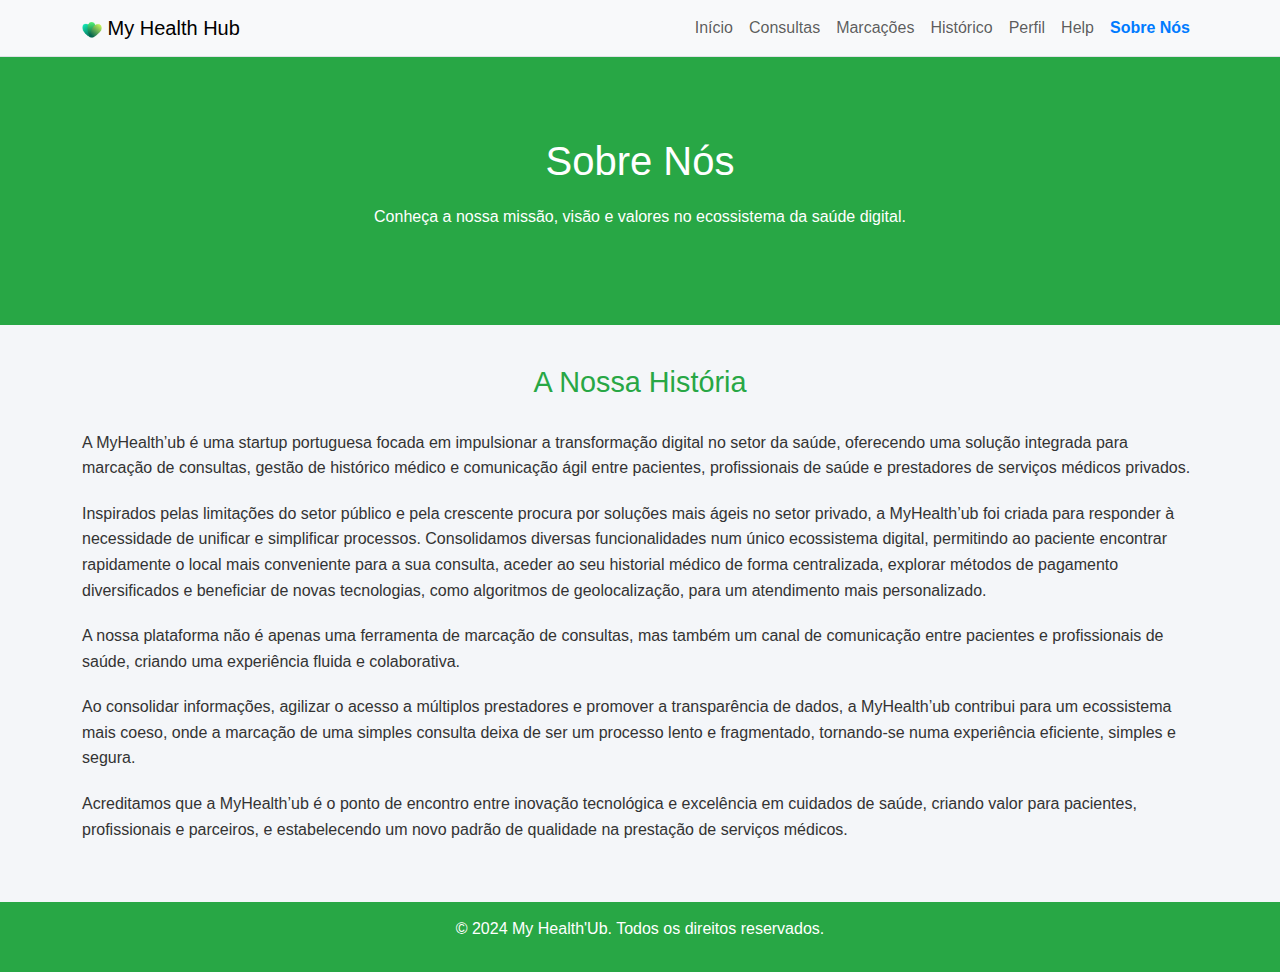
<file: about.html>
<!DOCTYPE html>
<html lang="pt-PT">
<head>
    <meta charset="UTF-8">
    <meta name="viewport" content="width=device-width, initial-scale=1.0">
    <link href="images/icon.png" rel="shortcut icon">
    <title>MyHealth'ub - Sobre Nós</title>
    <link href="https://cdn.jsdelivr.net/npm/bootstrap@5.3.3/dist/css/bootstrap.min.css" rel="stylesheet">
    <style>
        body { background-color: #f8f9fa; }
        .nav-link.active { font-weight: bold; color: #007bff !important; }
    </style>
    <style>
        body {
            font-family: 'Arial', sans-serif;
            background-color: #f4f6f9;
            color: #333;
        }
        .hero-section {
            background-color: #28a745;
            color: white;
            padding: 80px 0;
            text-align: center;
        }
        .hero-section h1 {
            font-size: 2.5rem;
            margin-bottom: 20px;
        }
        .section-title {
            color: #28a745;
            text-align: center;
            margin-bottom: 30px;
            font-size: 1.8rem;
        }
        footer {
            background-color: #28a745;
            color: white;
            text-align: center;
            padding: 15px 0;
        }
        .content-section {
            padding: 40px 0;
        }
        .content-section p {
            font-size: 1rem;
            line-height: 1.6;
            margin-bottom: 20px;
        }
    </style>
</head>
<body>
    <!-- Header -->
    <header class="bg-light border-bottom">
        <div class="container">
            <nav class="navbar navbar-expand-lg navbar-light">
                <a class="navbar-brand" href="index.html"><img src="images/icon.png" style="height: 20px;"/> My Health Hub</a>
                <button class="navbar-toggler" type="button" data-bs-toggle="collapse" data-bs-target="#navbarNav">
                    <span class="navbar-toggler-icon"></span>
                </button>
                <div class="collapse navbar-collapse" id="navbarNav">
                    <ul class="navbar-nav ms-auto">
                        <li class="nav-item">
                            <a class="nav-link" href="index.html">Início</a>
                        </li>
                        <li class="nav-item">
                            <a class="nav-link" href="consultas.html">Consultas</a>
                        </li>
                        <li class="nav-item">
                            <a class="nav-link" href="marcacao.html">Marcações</a>
                        </li>
                        <li class="nav-item">
                            <a class="nav-link" href="histórico.html">Histórico</a>
                        </li>
                        <li class="nav-item">
                            <a class="nav-link" href="profile.html">Perfil</a>
                        </li>
                        <li class="nav-item">
                            <a class="nav-link" href="help.html">Help</a>
                        </li>
                        <li class="nav-item">
                            <a class="nav-link active" href="about.html">Sobre Nós</a>
                        </li>

                    </ul>
                </div>
            </nav>
        </div>
    </header>
    <!-- Hero Section -->
    <section class="hero-section">
        <div class="container">
            <h1>Sobre Nós</h1>
            <p>Conheça a nossa missão, visão e valores no ecossistema da saúde digital.</p>
        </div>
    </section>

    <!-- Content Section -->
    <section class="content-section">
        <div class="container">
            <h2 class="section-title">A Nossa História</h2>
            <div class="row">
                <div class="col-12">
                    <p>A MyHealth’ub é uma startup portuguesa focada em impulsionar a transformação digital no setor da saúde, oferecendo uma solução integrada para marcação de consultas, gestão de histórico médico e comunicação ágil entre pacientes, profissionais de saúde e prestadores de serviços médicos privados.</p>
                    
                    <p>Inspirados pelas limitações do setor público e pela crescente procura por soluções mais ágeis no setor privado, a MyHealth’ub foi criada para responder à necessidade de unificar e simplificar processos. Consolidamos diversas funcionalidades num único ecossistema digital, permitindo ao paciente encontrar rapidamente o local mais conveniente para a sua consulta, aceder ao seu historial médico de forma centralizada, explorar métodos de pagamento diversificados e beneficiar de novas tecnologias, como algoritmos de geolocalização, para um atendimento mais personalizado.</p>
                    
                    <p>A nossa plataforma não é apenas uma ferramenta de marcação de consultas, mas também um canal de comunicação entre pacientes e profissionais de saúde, criando uma experiência fluida e colaborativa.</p>
                    
                    <p>Ao consolidar informações, agilizar o acesso a múltiplos prestadores e promover a transparência de dados, a MyHealth’ub contribui para um ecossistema mais coeso, onde a marcação de uma simples consulta deixa de ser um processo lento e fragmentado, tornando-se numa experiência eficiente, simples e segura.</p>
                    
                    <p>Acreditamos que a MyHealth’ub é o ponto de encontro entre inovação tecnológica e excelência em cuidados de saúde, criando valor para pacientes, profissionais e parceiros, e estabelecendo um novo padrão de qualidade na prestação de serviços médicos.</p>
                </div>
            </div>
        </div>
    </section>

    <!-- Footer -->
    <footer>
        <p>&copy; 2024 My Health'Ub. Todos os direitos reservados.</p>
    </footer>

    <!-- Bootstrap JS -->
    <script src="https://cdn.jsdelivr.net/npm/bootstrap@5.3.3/dist/js/bootstrap.bundle.min.js"></script>
</body>
</html>
</file>
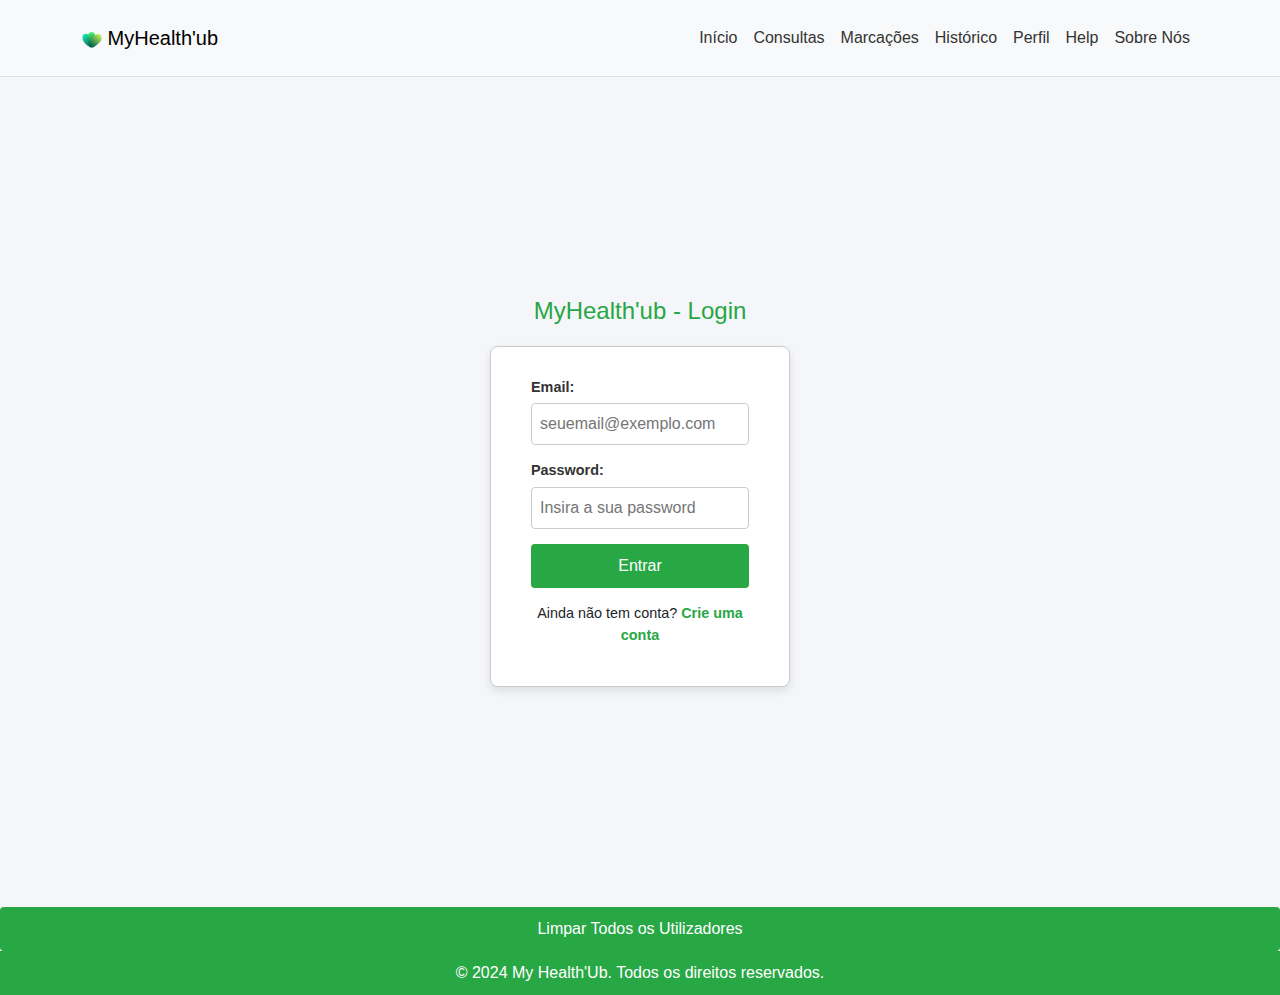
<file: login.html>
<!DOCTYPE html>
<html lang="pt-PT">
<head>
<meta charset="UTF-8">
<link href="images/icon.png" rel="shortcut icon">
<meta name="viewport" content="width=device-width, initial-scale=1.0">
<title>MyHealth'ub - Login</title>
<link href="https://cdn.jsdelivr.net/npm/bootstrap@5.3.3/dist/css/bootstrap.min.css" rel="stylesheet">
<style>
  body, html {
    height: 100%;
    margin: 0;
    padding: 0;
    background: #f4f6f9;
    font-family: Arial, sans-serif;
  }


  .login-container {
    display: flex; 
    justify-content: center; 
    align-items: center;
    height: calc(100vh - 70px); 
  }

  h1 {
    text-align: center;
    margin-bottom: 20px;
    color: #28a745;
    font-size: 1.5rem;
  }

  form {
    background: #ffffff;
    border: 1px solid #ccc;
    border-radius: 8px;
    padding: 30px 40px;
    display: flex;
    flex-direction: column;
    width: 300px;
    box-shadow: 0 4px 8px rgba(0,0,0,0.1);
  }

  label {
    margin-bottom: 5px;
    font-weight: bold;
    color: #333;
    font-size: 0.9rem;
  }

  input {
    margin-bottom: 15px;
    padding: 8px;
    border: 1px solid #ccc;
    border-radius: 4px;
    width: 100%;
  }

  button {
    background: #28a745;
    color: #ffffff;
    padding: 10px;
    border: none;
    border-radius: 4px;
    cursor: pointer;
    font-size: 1rem;
    width: 100%;
  }

  button:hover {
    background: #218838;
  }

  .link {
    margin-top: 15px;
    font-size: 0.9rem;
    text-align: center;
  }

  .link a {
    color: #28a745;
    text-decoration: none;
    font-weight: bold;
  }

  .link a:hover {
    text-decoration: underline;
  }

  .erro {
    color: red;
    margin-top: 10px;
    font-size: 0.9rem;
    text-align: center;
  }

  header {
    background: #fff;
    border-bottom: 1px solid #ccc;
    padding: 10px;
  }

  
  .nav-link {
    color: #333 !important;
  }

  .nav-link:hover {
    color: #28a745 !important;
  }

  
  .nav-link.active {
    font-weight: normal;
    color: #333 !important;
  }
</style>
</head>
<body>

<!-- Header -->
<header class="bg-light border-bottom">
  <div class="container">
      <nav class="navbar navbar-expand-lg navbar-light">
          <a class="navbar-brand" href="index.html"><img src="images/icon.png" style="height: 20px;"/> MyHealth'ub</a>
          <button class="navbar-toggler" type="button" data-bs-toggle="collapse" data-bs-target="#navbarNav">
              <span class="navbar-toggler-icon"></span>
          </button>
          <div class="collapse navbar-collapse" id="navbarNav">
              <ul class="navbar-nav ms-auto">
                  <li class="nav-item">
                      <a class="nav-link" href="index.html">Início</a>
                  </li>
                  <li class="nav-item">
                      <a class="nav-link" href="consultas.html">Consultas</a>
                  </li>
                  <li class="nav-item">
                      <a class="nav-link" href="marcacao.html">Marcações</a>
                  </li>
                  <li class="nav-item">
                      <a class="nav-link active" href="histórico.html">Histórico</a>
                  </li>
                  <li class="nav-item">
                      <a class="nav-link" href="profile.html">Perfil</a>
                  </li>
                  <li class="nav-item">
                    <a class="nav-link" href="help.html">Help</a>
                </li>
                  <li class="nav-item">
                      <a class="nav-link" href="about.html">Sobre Nós</a>
                  </li>

              </ul>
          </div>
      </nav>
  </div>
</header>

<div class="login-container">
  <div>
    <h1>MyHealth'ub - Login</h1>
    <form id="loginForm">
      <label for="email">Email:</label>
      <input type="email" id="email" required placeholder="seuemail@exemplo.com">
      
      <label for="password">Password:</label>
      <input type="password" id="password" required placeholder="Insira a sua password">

      <button type="submit">Entrar</button>
      <div class="link">
        Ainda não tem conta? <a href="signup.html">Crie uma conta</a>
      </div>
      <div class="erro" id="erroMsg"></div>
    </form>
  </div>
</div>

<button id="clearUsersBtn">Limpar Todos os Utilizadores</button>
<footer style="text-align:center; background:#28a745; color:#fff; padding:10px;">
  &copy; 2024 My Health'Ub. Todos os direitos reservados.
</footer>
<script src="js/login.js"></script>


</body>
</html>
</file>
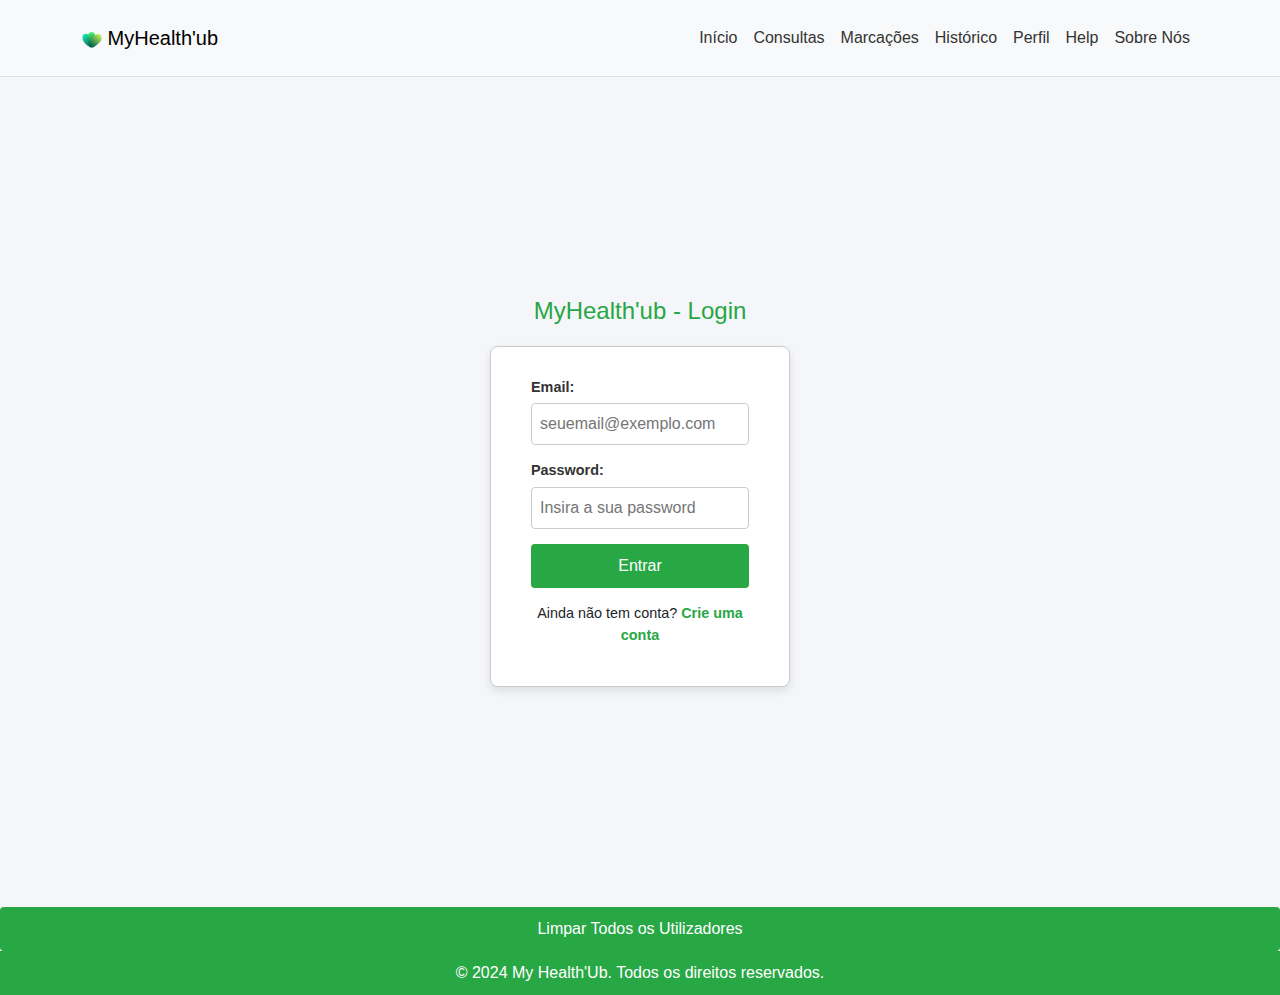
<file: profile.html>
<!DOCTYPE html>
<html lang="pt-PT">
<head>
  <link href="images/icon.png" rel="shortcut icon">
  <meta charset="UTF-8"/>
  <meta name="viewport" content="width=device-width, initial-scale=1.0"/>
  <title>MyHealth'ub - Perfil do Utilizador</title>

  <!-- Link para Bootstrap CSS -->
  <link href="https://cdn.jsdelivr.net/npm/bootstrap@5.3.3/dist/css/bootstrap.min.css" rel="stylesheet">

  <style>
    html, body {
      margin: 0;
      padding: 0;
      font-family: Arial, sans-serif;
      background: #f4f6f9;
      height: 100%;
    }

    header {
      background: #fff;
      border-bottom: 1px solid #ccc;
      position: fixed;
      width: 100%;
      z-index: 999;
    }

    .profile-container {
      min-height: calc(100vh - 70px);
      padding-top: 100px; /* Espaço para não ficar por baixo do header */
      padding-bottom: 100px;
      display: flex;
      justify-content: center;
      align-items: center;
      flex-direction: column;
      width: 80%; /* A largura da div será 80% da largura da tela */
      margin: 0 auto; /* Centraliza a div */
    }

    h1 {
      text-align: center;
      color: #28a745;
      margin-bottom: 20px;
    }

    form {
      background: #ffffff;
      border: 1px solid #ccc;
      border-radius: 8px;
      padding: 30px 40px;
      display: flex;
      flex-direction: column;
      width: 100%; /* Formulário ocupará toda a largura da div .profile-container */
      max-width: 800px; /* Limita a largura máxima do formulário */
      box-shadow: 0 4px 8px rgba(0,0,0,0.1);
    }

    label {
      margin-top: 10px;
      font-weight: bold;
      font-size: 0.9rem;
      color: #333;
    }

    input {
      margin-top: 5px;
      padding: 8px;
      font-size: 14px;
      border: 1px solid #ccc;
      border-radius: 4px;
    }

    button {
      margin-top: 15px;
      padding: 10px; 
      background-color: #4CAF50; 
      border: none; 
      color: #fff; 
      font-size: 16px; 
      cursor: pointer;
      border-radius: 4px;
    }

    button:hover { 
      background-color: #45a049; 
    }

    .link {
      margin-top: 20px;
      text-align: center;
    }

    .link a {
      color: #28a745;
      text-decoration: none;
      font-weight: bold;
    }

    .link a:hover {
      text-decoration: underline;
    }

    footer {
      background-color: #28a745;
      color: white;
      text-align: center;
      padding: 10px;
      position: fixed;
      width: 100%;
      bottom: 0;
    }
  </style>

</head>
<body>
  <header class="bg-light border-bottom">
    <div class="container">
        <nav class="navbar navbar-expand-lg navbar-light">
            <a class="navbar-brand" href="index.html"><img src="images/icon.png" style="height: 20px;"/> MyHealth'ub</a>
            <button class="navbar-toggler" type="button" data-bs-toggle="collapse" data-bs-target="#navbarNav">
                <span class="navbar-toggler-icon"></span>
            </button>
            <div class="collapse navbar-collapse" id="navbarNav">
                <ul class="navbar-nav ms-auto">
                    <li class="nav-item">
                        <a class="nav-link" href="index.html">Início</a>
                    </li>
                    <li class="nav-item">
                        <a class="nav-link" href="consultas.html">Consultas</a>
                    </li>
                    <li class="nav-item">
                        <a class="nav-link" href="marcacao.html">Marcações</a>
                    </li>
                    <li class="nav-item">
                        <a class="nav-link" href="histórico.html">Histórico</a>
                    </li>
                    <li class="nav-item">
                        <a class="nav-link active" href="profile.html">Perfil</a>
                    </li>
                    <li class="nav-item">
                      <a class="nav-link" href="help.html">Help</a>
                  </li>
                    <li class="nav-item">
                        <a class="nav-link" href="about.html">Sobre Nós</a>
                    </li>

                </ul>
            </div>
        </nav>
    </div>
</header>

  <div class="profile-container">
    <h1>Configurações do Perfil</h1>
    <form id="profileForm">
        <label for="nome">Nome:</label>
        <input type="text" id="nome" style="width: 100%;" required>

        <label for="email">Email:</label>
        <input type="email" id="email" style="width: 100%;" required>

        <label for="ntele">Nº de telémovel:</label>
        <input type="tel" id="ntele" style="width: 100%;" >

        <label for="nns">Número Nacional de Saúde:</label>
        <input type="text" id="nns" style="width: 100%;" required>

        <label for="morada">Morada:</label>
        <input type="text" id="morada" style="width: 100%;" >

        <label for="contribuinte">Contribuinte:</label>
        <input type="text" id="contribuinte" style="width: 100%;" >

        <button type="submit">Salvar Alterações</button>
    </form>
    <div class="link">
        <a href="index.html" style="margin-right: 10px;">Voltar à Página Principal</a>
        <a href="#" id="logoutButton" style="background-color: #006400; color: white; padding: 5px 10px; text-decoration: none; border-radius: 3px;">Terminar Sessão</a>
    </div>
  </div>

  <footer>
    &copy; 2024 MyHealth'Ub. Todos os direitos reservados.
  </footer>

  <!-- Bootstrap JS -->
  <script src="https://cdn.jsdelivr.net/npm/bootstrap@5.3.3/dist/js/bootstrap.bundle.min.js"></script>

  <script src="js/profile.js">
  </script>
</body>
</html>
</file>
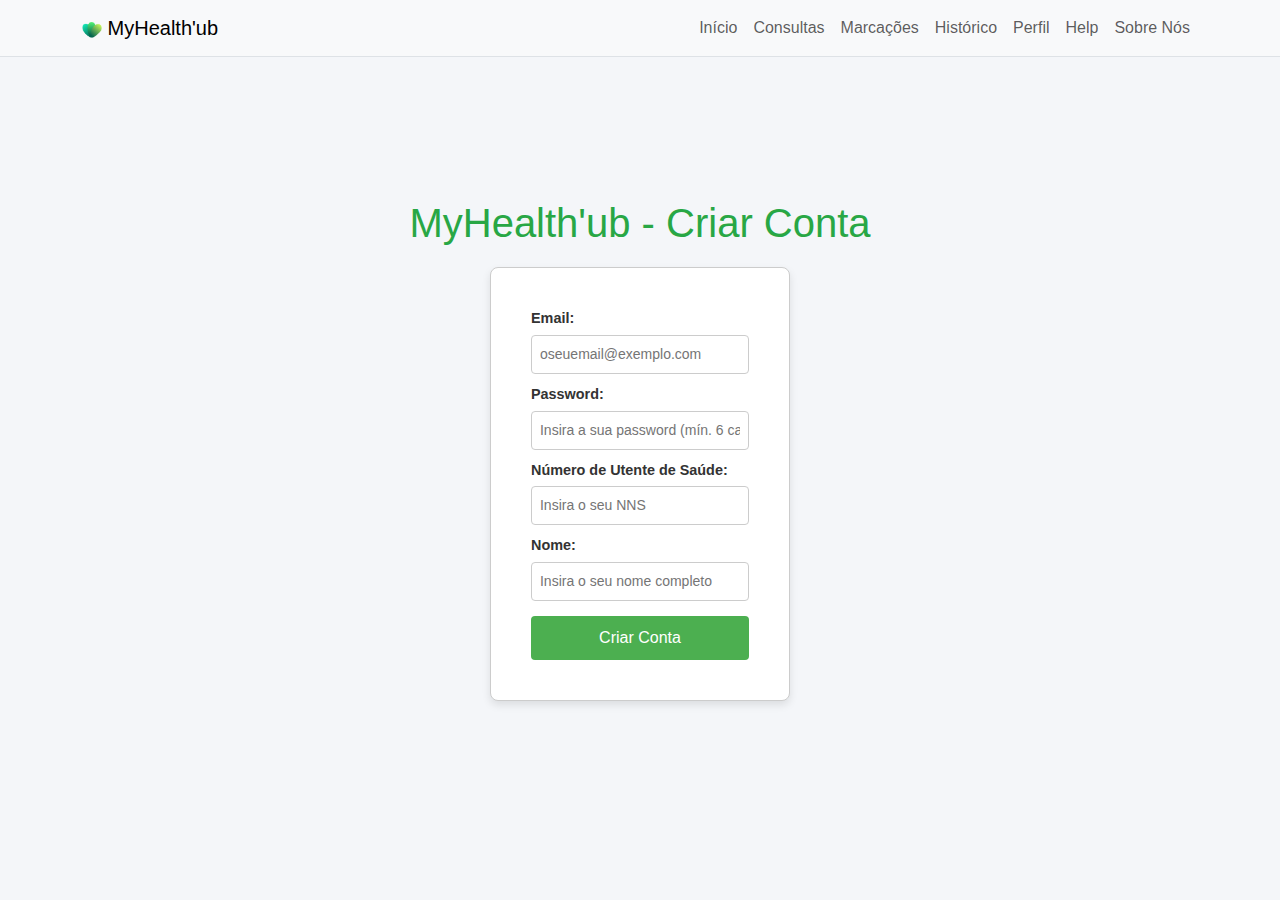
<file: signup.html>
<!DOCTYPE html>
<html lang="pt-PT">
<head>
  <meta charset="UTF-8">
  <link href="images/icon.png" rel="shortcut icon">
  <meta name="viewport" content="width=device-width, initial-scale=1.0"/>
  <title>MyHealth'ub - Criar Conta</title>

  
  <link href="https://cdn.jsdelivr.net/npm/bootstrap@5.3.3/dist/css/bootstrap.min.css" rel="stylesheet">

  <style>
    html, body {
      margin: 0;
      padding: 0;
      font-family: Arial, sans-serif;
      background: #f4f6f9;
      height: 100%;
    }

    header {
      background: #fff;
      border-bottom: 1px solid #ccc;
      position: fixed;
      width: 100%;
      z-index: 999;
    }

    .signup-container {
      min-height: calc(100vh - 70px);
      padding-top: 70px;
      display: flex;
      justify-content: center;
      align-items: center;
    }

    .content-wrapper {
      display: flex;
      flex-direction: column;
      align-items: center;
    }

    h1 {
      text-align: center;
      color: #28a745;
      margin-bottom: 20px;
    }

    form {
      background: #ffffff;
      border: 1px solid #ccc;
      border-radius: 8px;
      padding: 30px 40px;
      display: flex;
      flex-direction: column;
      width: 300px;
      box-shadow: 0 4px 8px rgba(0,0,0,0.1);
    }

    label {
      margin-top: 10px;
      font-weight: bold; 
      font-size: 0.9rem;
      color: #333;
    }

    input {
      margin-top: 5px;
      padding: 8px;
      font-size: 14px;
      border: 1px solid #ccc;
      border-radius: 4px;
    }

    button {
      margin-top: 15px;
      padding: 10px; 
      background-color: #4CAF50; 
      border: none; 
      color: #fff; 
      font-size: 16px; 
      cursor: pointer;
      border-radius: 4px;
    }

    button:hover { 
      background-color: #45a049; 
    }

    .erro { 
      color: red; 
      margin-top: 10px; 
      text-align: center;
      font-size: 0.9rem;
    }
  </style>
</head>
<body>
  <header class="bg-light border-bottom">
    <div class="container">
        <nav class="navbar navbar-expand-lg navbar-light">
            <a class="navbar-brand" href="index.html"><img src="images/icon.png" style="height: 20px;"/> MyHealth'ub</a>
            <button class="navbar-toggler" type="button" data-bs-toggle="collapse" data-bs-target="#navbarNav">
                <span class="navbar-toggler-icon"></span>
            </button>
            <div class="collapse navbar-collapse" id="navbarNav">
                <ul class="navbar-nav ms-auto">
                    <li class="nav-item">
                        <a class="nav-link" href="index.html">Início</a>
                    </li>
                    <li class="nav-item">
                        <a class="nav-link" href="consultas.html">Consultas</a>
                    </li>
                    <li class="nav-item">
                        <a class="nav-link" href="marcacao.html">Marcações</a>
                    </li>
                    <li class="nav-item">
                        <a class="nav-link" href="histórico.html">Histórico</a>
                    </li>
                    <li class="nav-item">
                        <a class="nav-link" href="profile.html">Perfil</a>
                    </li>
                    <li class="nav-item">
                      <a class="nav-link" href="help.html">Help</a>
                  </li>
                    <li class="nav-item">
                        <a class="nav-link" href="about.html">Sobre Nós</a>
                    </li>

                </ul>
            </div>
        </nav>
    </div>
</header>

  <div class="signup-container">
    <div class="content-wrapper">
      <h1>MyHealth'ub - Criar Conta</h1>
      <form id="signupForm">
        <label for="email">Email:</label>
        <input type="email" id="email" required placeholder="oseuemail@exemplo.com">

        <label for="password">Password:</label>
        <input type="password" id="password" required placeholder="Insira a sua password (mín. 6 caracteres)">

        <label for="nns">Número de Utente de Saúde:</label>
        <input type="text" id="nns" required placeholder="Insira o seu NNS">

        <label for="nome">Nome:</label>
        <input type="text" id="nome" required placeholder="Insira o seu nome completo">

        <button type="submit">Criar Conta</button>

        <div class="erro" id="erroMsg"></div>
      </form>
    </div>
  </div>

  
  <script src="https://cdn.jsdelivr.net/npm/bootstrap@5.3.3/dist/js/bootstrap.bundle.min.js"></script>

  <script>
    const form = document.getElementById('signupForm');
  const erroMsg = document.getElementById('erroMsg');

  form.addEventListener('submit', (e) => {
    e.preventDefault();

    const email = document.getElementById('email').value.trim();
    const password = document.getElementById('password').value;
    const nns = document.getElementById('nns').value.trim();
    const nome = document.getElementById('nome').value.trim();

    
    if (password.length < 6) {
      erroMsg.textContent = "A password deve ter no mínimo 6 caracteres.";
      return;
    }

    
    let users = JSON.parse(localStorage.getItem('myHealthUsers')) || [];

    
    const userExistente = users.find(user => user.email === email);
    if (userExistente) {
      erroMsg.textContent = "Este email já está registrado!";
      return;
    }

    
    const userData = {
      email,
      password,
      nns,
      nome,
      validated: false, 
      consultas: [], 
      histórico: []
    };

    
    users.push(userData);

    
    localStorage.setItem('myHealthUsers', JSON.stringify(users));

    
    localStorage.setItem('currentUser', JSON.stringify(userData));

    
    window.location.href = "validation.html";
  });

  </script>
  
</body>
</html>
</file>
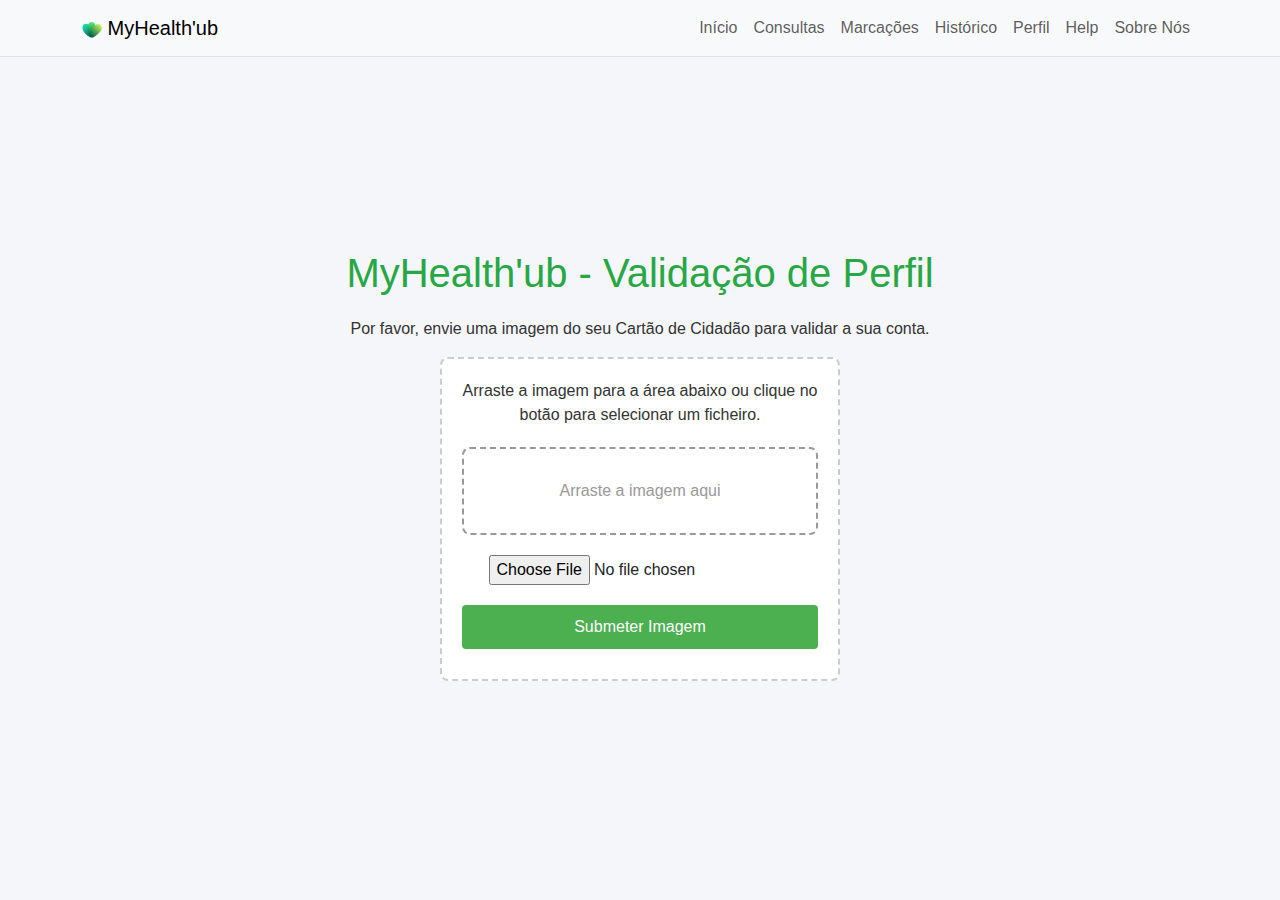
<file: validation.html>
<!DOCTYPE html>
<html lang="pt-PT">
<head>
  <meta charset="UTF-8">
  <link href="images/icon.png" rel="shortcut icon">
  <meta name="viewport" content="width=device-width, initial-scale=1.0"/>
  <title>MyHealth'ub - Validação de Perfil</title>

  <link href="https://cdn.jsdelivr.net/npm/bootstrap@5.3.3/dist/css/bootstrap.min.css" rel="stylesheet">
  <style>
    html, body {
      margin: 0;
      padding: 0;
      font-family: Arial, sans-serif;
      background: #f4f6f9;
      height: 100%;
    }

    header {
      background: #fff;
      border-bottom: 1px solid #ccc;
      position: fixed;
      width: 100%;
      z-index: 999;
    }

    .validation-container {
      min-height: calc(100vh - 70px);
      padding-top: 100px; 
      display: flex;
      justify-content: center;
      align-items: center;
      flex-direction: column;
      text-align: center;
    }

    h1 {
      text-align: center;
      color: #28a745;
      margin-bottom: 20px;
    }

    p {
      color: #333;
    }

    .container-custom {
      max-width: 400px;
      border: 2px dashed #ccc;
      padding: 20px;
      background: #fff;
      border-radius: 8px;
    }

    #fileInput {
      margin-top: 20px;
    }

    #dropZone {
      margin-top: 20px;
      padding: 30px;
      border: 2px dashed #999;
      color: #999;
      border-radius: 8px;
    }

    #dropZone.dragover {
      border-color: #4CAF50;
      color: #4CAF50;
    }

    button {
      margin-top: 20px;
      padding: 10px; 
      background-color: #4CAF50; 
      border: none; 
      color: #fff; 
      font-size: 16px; 
      cursor: pointer;
      border-radius: 4px;
      width: 100%;
      z-index: 10; 
    }

    button:hover { background-color: #45a049; }

    .erro { color: red; margin-top: 10px; }
    .sucesso { color: green; margin-top: 10px; }

    footer {
      background-color: #28a745;
      color: white;
      text-align: center;
      padding: 10px;
      position: fixed;
      width: 100%;
      bottom: 0;
    }
  </style>
</head>
<body>
  <header class="bg-light border-bottom">
    <div class="container">
        <nav class="navbar navbar-expand-lg navbar-light">
            <a class="navbar-brand" href="index.html"><img src="images/icon.png" style="height: 20px;"/> MyHealth'ub</a>
            <button class="navbar-toggler" type="button" data-bs-toggle="collapse" data-bs-target="#navbarNav">
                <span class="navbar-toggler-icon"></span>
            </button>
            <div class="collapse navbar-collapse" id="navbarNav">
                <ul class="navbar-nav ms-auto">
                    <li class="nav-item">
                        <a class="nav-link" href="index.html">Início</a>
                    </li>
                    <li class="nav-item">
                        <a class="nav-link" href="consultas.html">Consultas</a>
                    </li>
                    <li class="nav-item">
                        <a class="nav-link" href="marcacao.html">Marcações</a>
                    </li>
                    <li class="nav-item">
                        <a class="nav-link" href="histórico.html">Histórico</a>
                    </li>
                    <li class="nav-item">
                        <a class="nav-link" href="profile.html">Perfil</a>
                    </li>
                    <li class="nav-item">
                      <a class="nav-link" href="help.html">Help</a>
                  </li>
                    <li class="nav-item">
                        <a class="nav-link" href="about.html">Sobre Nós</a>
                    </li>

                </ul>
            </div>
        </nav>
    </div>
</header>
  
  <div class="validation-container">
    <h1>MyHealth'ub - Validação de Perfil</h1>
    <p>Por favor, envie uma imagem do seu Cartão de Cidadão para validar a sua conta.</p>
    <div class="container-custom">
      <p>Arraste a imagem para a área abaixo ou clique no botão para selecionar um ficheiro.</p>
      <div id="dropZone">Arraste a imagem aqui</div>
      <input type="file" id="fileInput" accept="image/*">
      <button id="submitBtn">Submeter Imagem</button>
      <div class="erro" id="erroMsg"></div>
      <div class="sucesso" id="sucessoMsg"></div>
    </div>
  </div>

  
  <script src="https://cdn.jsdelivr.net/npm/bootstrap@5.3.3/dist/js/bootstrap.bundle.min.js"></script>

  <script>
    const dropZone = document.getElementById('dropZone');
    const fileInput = document.getElementById('fileInput');
    const submitBtn = document.getElementById('submitBtn');
    const erroMsg = document.getElementById('erroMsg');
    const sucessoMsg = document.getElementById('sucessoMsg');
  
    let selectedFile = null;
  
    
    dropZone.addEventListener('dragover', (e) => {
      e.preventDefault();
      dropZone.classList.add('dragover');
    });
  
    dropZone.addEventListener('dragleave', () => {
      dropZone.classList.remove('dragover');
    });
  
    dropZone.addEventListener('drop', (e) => {
      e.preventDefault();
      dropZone.classList.remove('dragover');
      if (e.dataTransfer.files && e.dataTransfer.files.length > 0) {
        selectedFile = e.dataTransfer.files[0];
        sucessoMsg.textContent = "Ficheiro selecionado: " + selectedFile.name;
      }
    });
  
    
    fileInput.addEventListener('change', () => {
      selectedFile = fileInput.files[0];
      if (selectedFile) {
        sucessoMsg.textContent = "Ficheiro selecionado: " + selectedFile.name;
      }
    });
  
    
    submitBtn.addEventListener('click', () => {
      console.log('Botão de envio clicado');  
      erroMsg.textContent = ''; 
  
      if (!selectedFile) {
        erroMsg.textContent = 'Por favor, selecione ou arraste uma imagem.';
        return;
      }
  
      
      let currentUser = JSON.parse(localStorage.getItem('currentUser'));
  
      if (!currentUser) {
        erroMsg.textContent = 'Não há dados de utilizador. Crie uma conta primeiro.';
        return;
      }
  
      
      let users = JSON.parse(localStorage.getItem('myHealthUsers')) || [];
  
      
      let userData = users.find(user => user.email === currentUser.email);
  
      if (!userData) {
        erroMsg.textContent = 'Usuário não encontrado.';
        return;
      }
  
      
      userData.validated = true;
  
      
      localStorage.setItem('myHealthUsers', JSON.stringify(users));
  
      sucessoMsg.textContent = 'Conta validada com sucesso! Pode agora efetuar login.';
  
      
      setTimeout(() => {
        window.location.href = "login.html";
      }, 2000);
    });
  </script>
  
</body>
</html>
</file>
